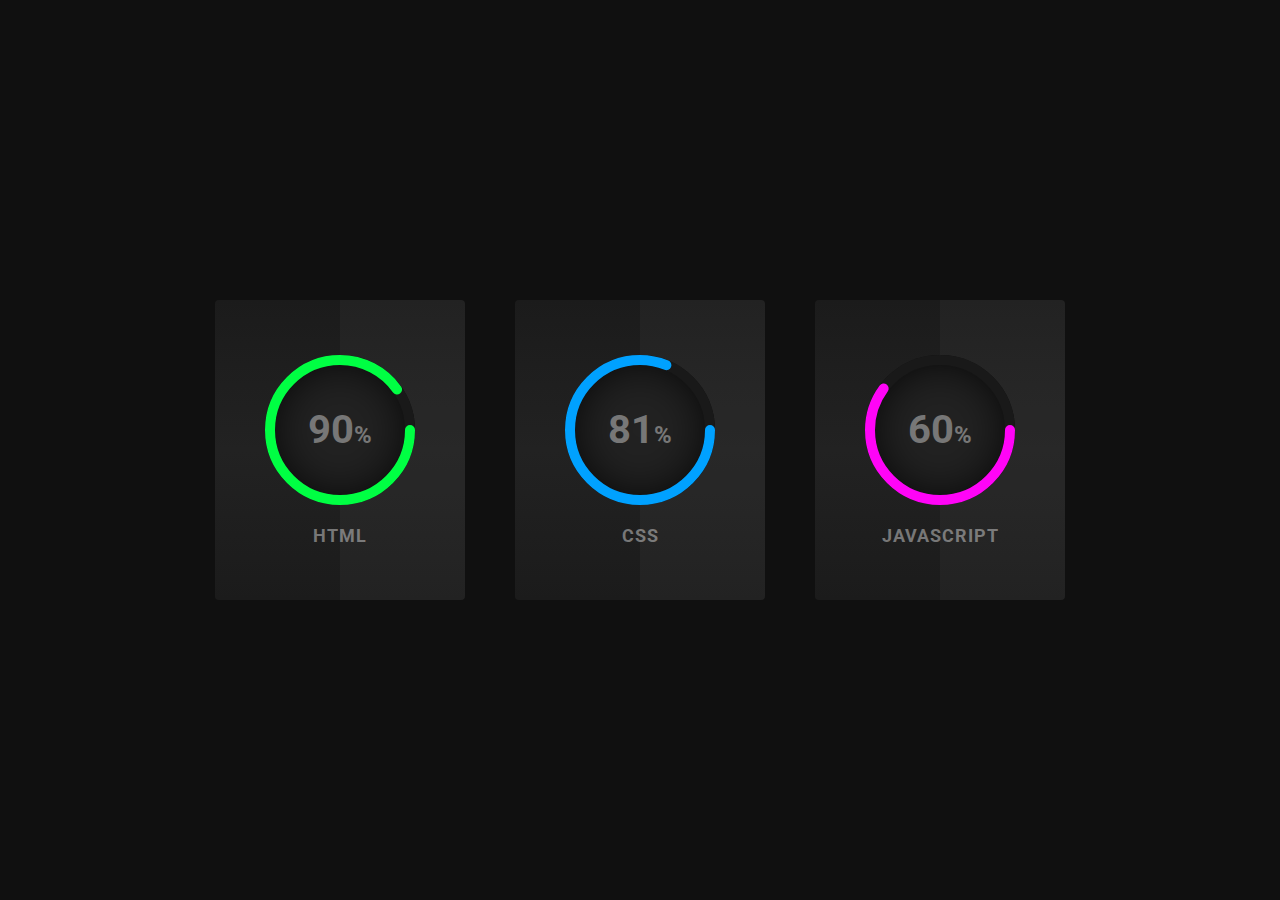
<file: index3.html>
<!DOCTYPE html>
<html>
<head>
	
	<meta charset="utf-8">
	<title> Pure CSS Circle Progress </title>
	<link rel="stylesheet" type="text/css" href="style3.css">
</head>
<body>
	<div class="container">

	<div class="card">
		<div class="box">
			<div class="percent">
				<svg> 
					<circle cx="70" cy="70" r="70"> </circle>
					<circle cx="70" cy="70" r="70"> </circle>
				</svg>
				<div class="number">
						<h2>90<span>%</span></h2>
				</div>
			</div>
			<h2 class="text">HTML</h2>
		</div>
	</div>

		
<div class="card">
		<div class="box">
			<div class="percent">

				<svg> 
					<circle cx="70" cy="70" r="70"> </circle>
					<circle cx="70" cy="70" r="70"> </circle>
				</svg>
				<div class="number"> 
						<h2>81<span>%</span></h2>
				</div>
			</div>
			<h2 class="text">CSS</h2>
		</div>
	</div>

		
<div class="card">
		<div class="box">
			<div class="percent">

				<svg> 
					<circle cx="70" cy="70" r="70"> </circle>
					<circle cx="70" cy="70" r="70"> </circle>
				</svg>
				<div class="number"> 
						<h2>60<span>%</span></h2>
				</div>
			</div>
			<h2 class="text">JavaScript</h2>
		</div>
	</div>

</div>

</body>
</html>
</file>
<file: style3.css>
@import url('https://fonts.googleapis.com/css2?family=Roboto');
*

{
	margin: 0;
	padding: 0;
	font-family: 'Roboto', sans-serif;
}

body

{
	display: flex;
	justify-content: center;
	align-items: center;
	min-height: 100vh;
	background: #101010;
}

.container
{
	position: relative;
	width: 900px;
	display: flex;
	justify-content: space-around;

}

.container .card
{
	position: relative;
	width: 250px;
	background: linear-gradient(0deg,#1b1b1b,#222,#1b1b1b);
	display: flex;
	justify-content: center;
	align-items: center;
	height: 300px;
	border-radius: 4px;
	text-align: center;
	overflow: hidden;
	transition: 0.5s;

}

.container .card:hover
{
	transform: translateY(-10px);
	box-shadow: 0 15px 35px rgba(0,0,0,.5);
}

.container .card:before
{
	content: '';
	position: absolute;
	top: 0;
	left: 50%;
	width: 100%;
	height: 100%;
	background: rgba(255,255,255,.03);
	pointer-events: none;
	z-index: 1;
}

.percent{
	position: relative;
	width: 150px;
	height: 150px;
	border-radius: 50%;
	box-shadow: inset 0 0 50px #000;
	background: #222;
	z-index: 1000;
}

.percent .number{
	position: absolute;
	top: 0;
	left: 0;
	width: 100%;
	height: 100%;
	display: flex;
	justify-content: center;
	align-items: center;
	border-radius: 50%;

}

.percent .number h2
{
	color: #777;
	font-weight: 700;
	font-size: 40px;
	transition: 0.5s;

}

.card:hover .percent .number h2
{
	color: #fff;
	font-size: 60px;

}

.percent .number h2 span
{
	font-size: 24px;
	color: #777;
	transition: 0.5s;

}

.card:hover .percent .number h2
{
	color: #fff;
}

.text{
	position: relative;
	color: #777;
	margin-top: 20px;
	font-weight: 700;
	font-size: 18px;
	letter-spacing: 1px;
	text-transform: uppercase;
	transition: 0.5s;

}

.card:hover .text
{
	color: #fff;
}

svg{
	position: relative;
	width: 150px;
	height: 150px;
	z-index: 1000;
}

svg circle
{
	width: 100%;
	height: 100%;
	fill: none;
	stroke: #191919;
	stroke-width: 10;
	stroke-linecap: round;
	transform: translate(5px, 5px);
}

svg circle:nth-child(2)
{
	stroke-dasharray: 440;
	stroke-dashoffset: 440;
	
	
}

.card:nth-child(1) svg circle:nth-child(2)
{
	stroke-dashoffset: calc(440 - (440*90) / 100);
	stroke: #00ff43;
}

.card:nth-child(2) svg circle:nth-child(2)
{
	stroke-dashoffset: calc(440 - (440*81) / 100);
	stroke: #00a1ff;
}

.card:nth-child(3) svg circle:nth-child(2)
{
	stroke-dashoffset: calc(440 - (440*60) / 100);
	stroke: #ff04f7;
}
</file>
